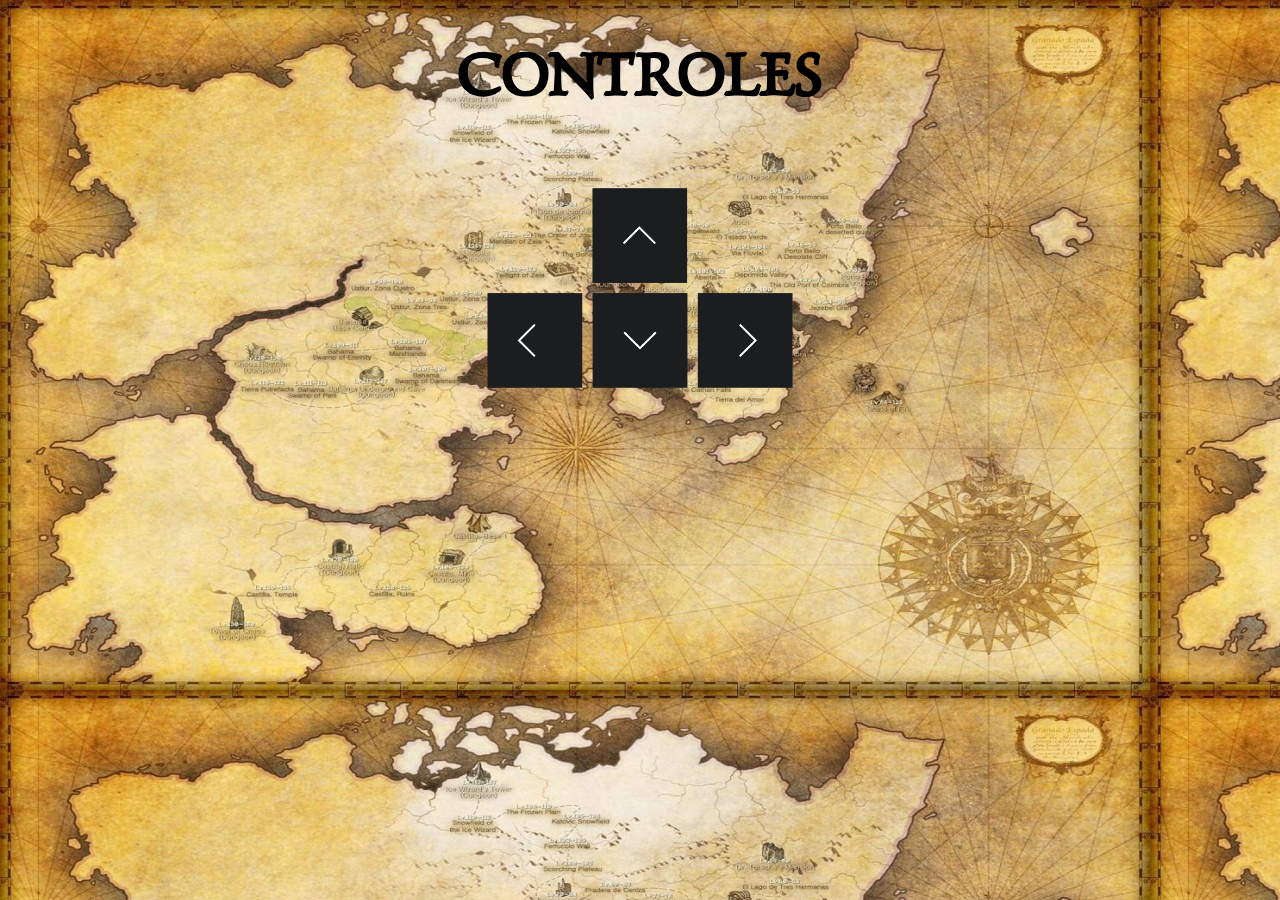
<file: Controles.html>
<!DOCTYPE html>
<html>
<head>
	<meta charset="utf-8">
	<title></title>
	<script src="index.js"></script>
	<link rel="stylesheet" type="text/css" href="index.css">
</head>
<body id="b">
<h1>CONTROLES</h1><br>
<center><img height="200px" height="200px" src="imagenes/flechas.png"></center>
</body>
</html>
</file>
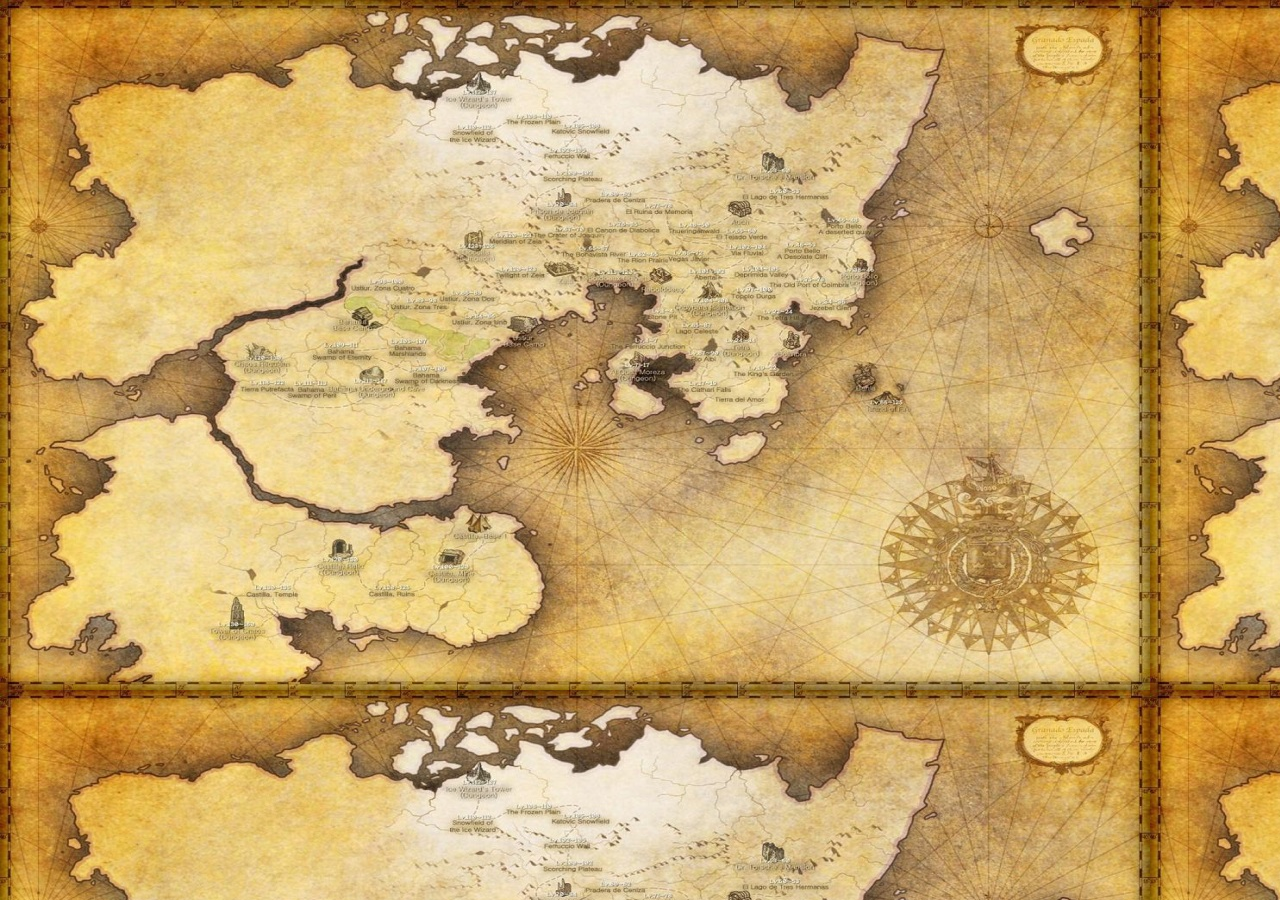
<file: Enemigos.html>
<!DOCTYPE html>
<html>
<head>
	<meta charset="utf-8">
	<title></title>
	<script src="index.js"></script>
	<link rel="stylesheet" type="text/css" href="index.css">
</head>
<body id="b">

</body>
</html>
</file>
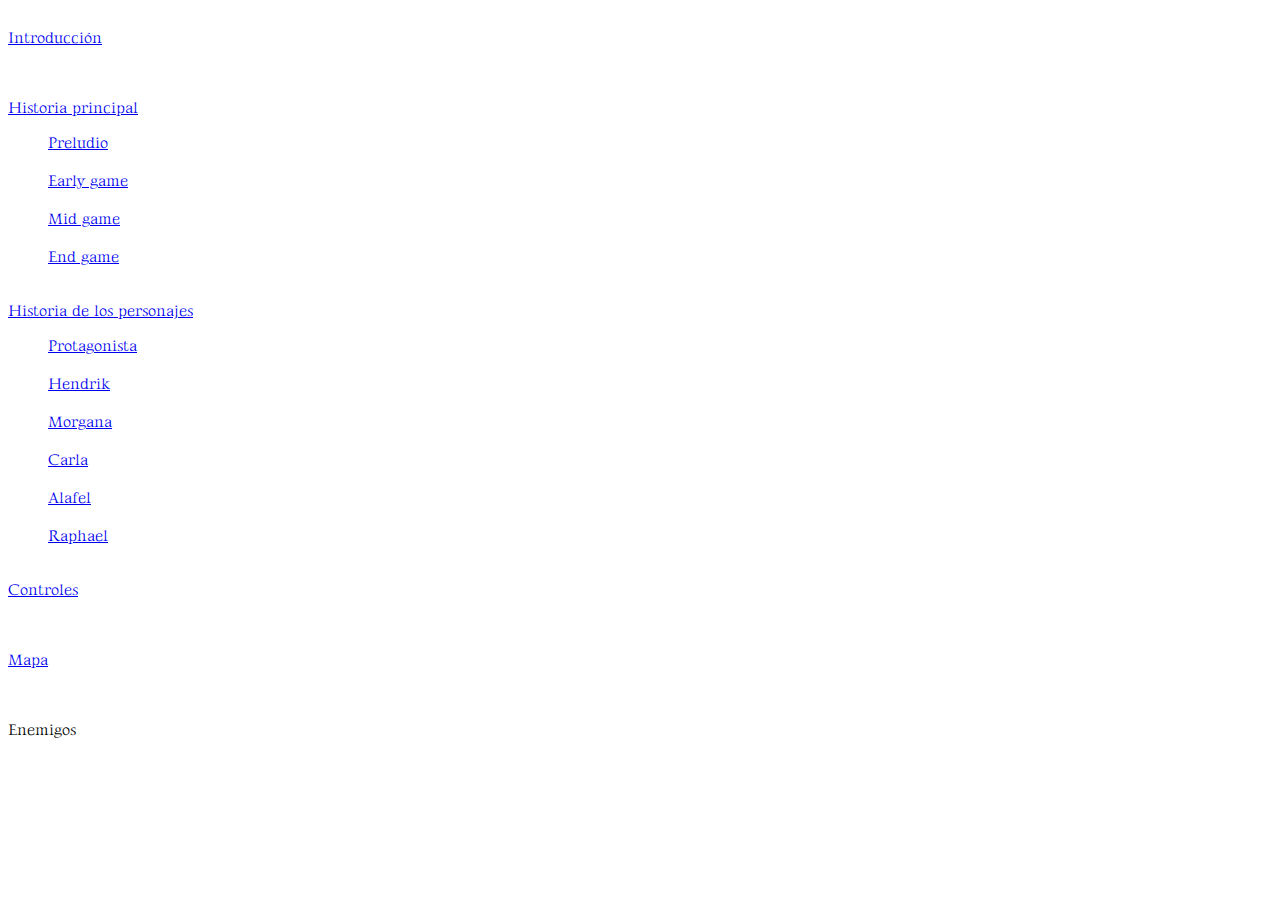
<file: enlaces.html>
<!DOCTYPE html>
<html>
<head>
	<meta charset="utf-8">
	<title></title>
	<script src="index.js"></script>
	<link rel="stylesheet" type="text/css" href="index.css">
</head>
<body id="a">

	<p><a href="main.html" target="enlaces">Introducción</a></p><br>
	<p><a href="Historia_principal.html" target="enlaces">Historia principal</a></p>
	<ul>	
		<li><a href="Historia_principal.html#PRELUDIO" target="enlaces">Preludio</a></li><br>
		<li><a href="Historia_principal.html#EARLY_GAME" target="enlaces">Early game</a></li><br>
		<li><a href="Historia_principal.html#MID_GAME" target="enlaces">Mid game</a></li><br>
		<li><a href="Historia_principal.html#END_GAME" target="enlaces">End game</a></li><br>
	</ul>
	<p><a href="Historia_personajes.html" target="enlaces">Historia de los personajes</a></p>
	<ul>
		<li><a href="Historia_personajes.html#PROTAGONISTA" target="enlaces">Protagonista</a></li><br>
		<li><a href="Historia_personajes.html#HENDRIK" target="enlaces">Hendrik</a></li><br>
		<li><a href="Historia_personajes.html#MORGANA" target="enlaces">Morgana</a></li><br>
		<li><a href="Historia_personajes.html#CARLA" target="enlaces">Carla</li><br>
		<li><a href="Historia_personajes.html#ALAFEL" target="enlaces">Alafel</a></li><br>
		<li><a href="Historia_personajes.html#RAPHAEL" target="enlaces">Raphael</a></li><br>
	</ul>
	
	<p><a href="Controles.html" target="enlaces">Controles</a></p><br>
	<p><a href="Mapa.html" target="enlaces">Mapa</a></p><br>
	<p>Enemigos</p><br>
</body>
</html>
</file>
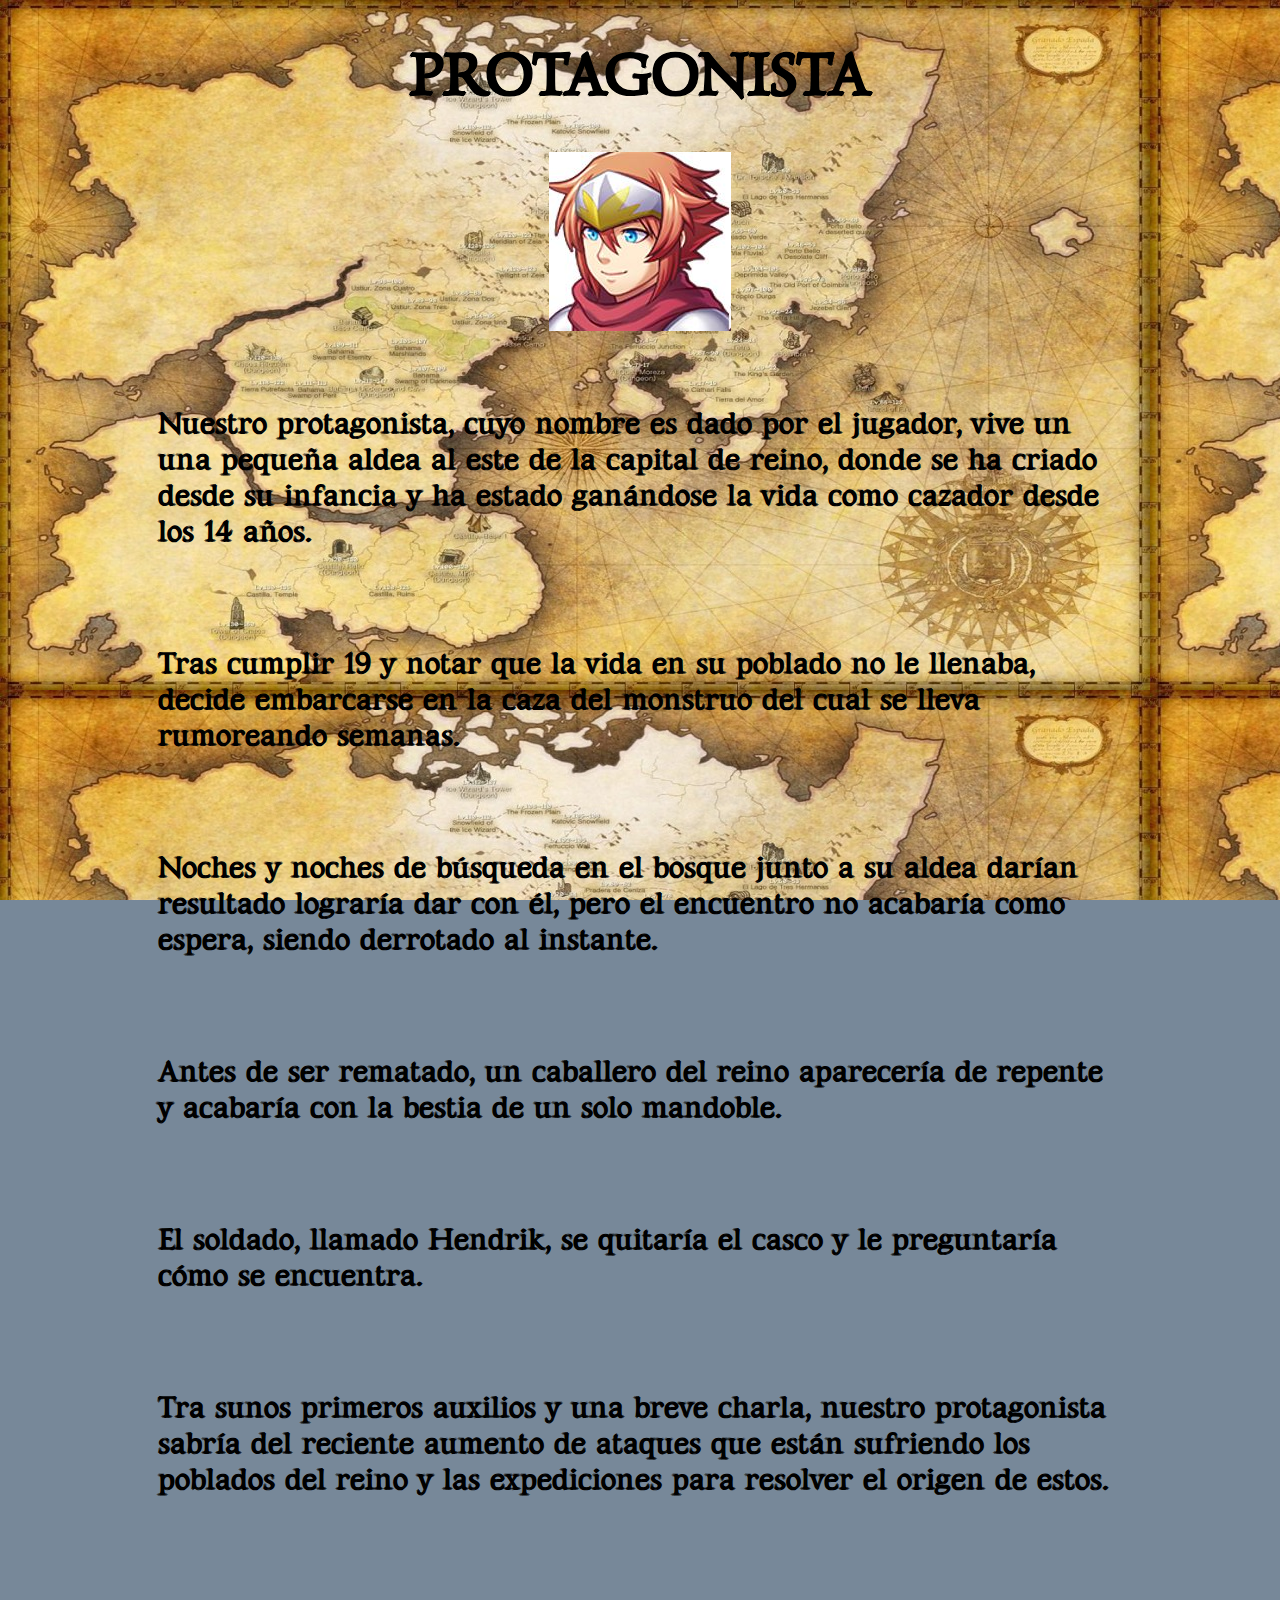
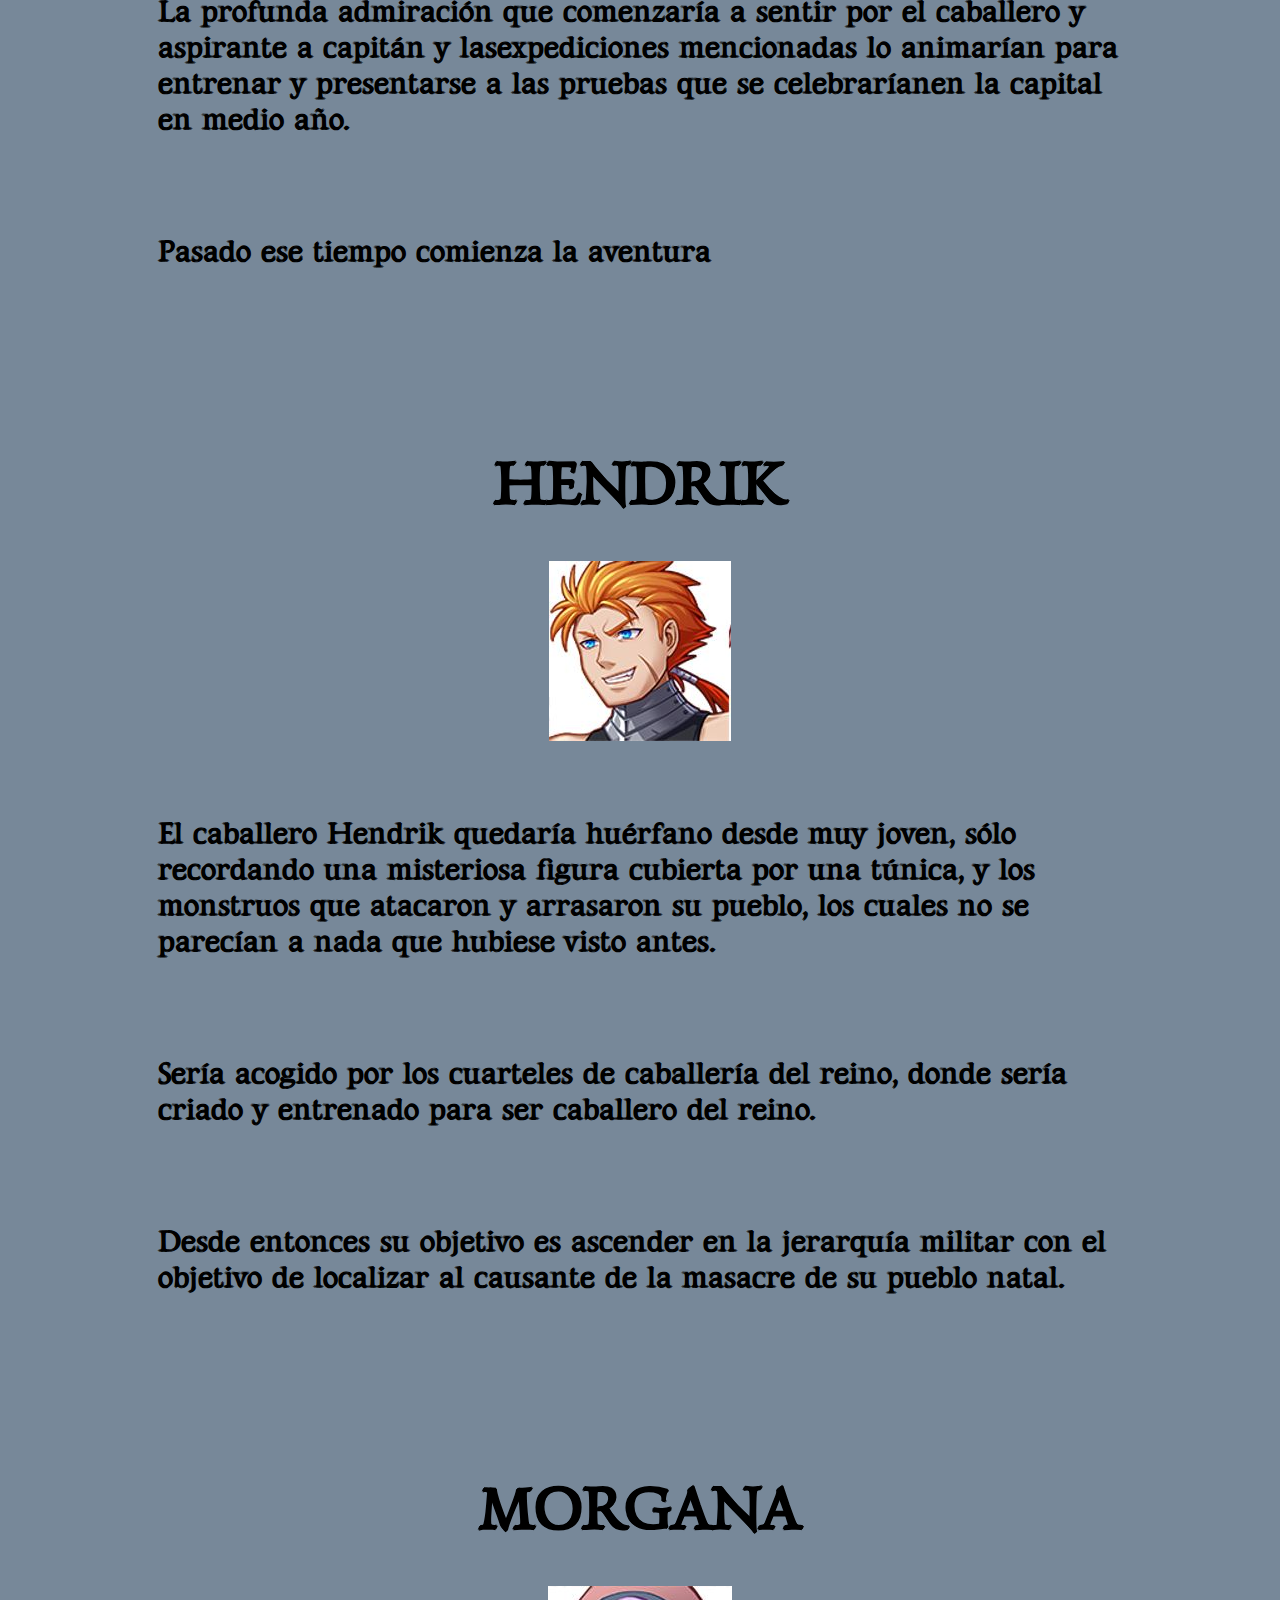
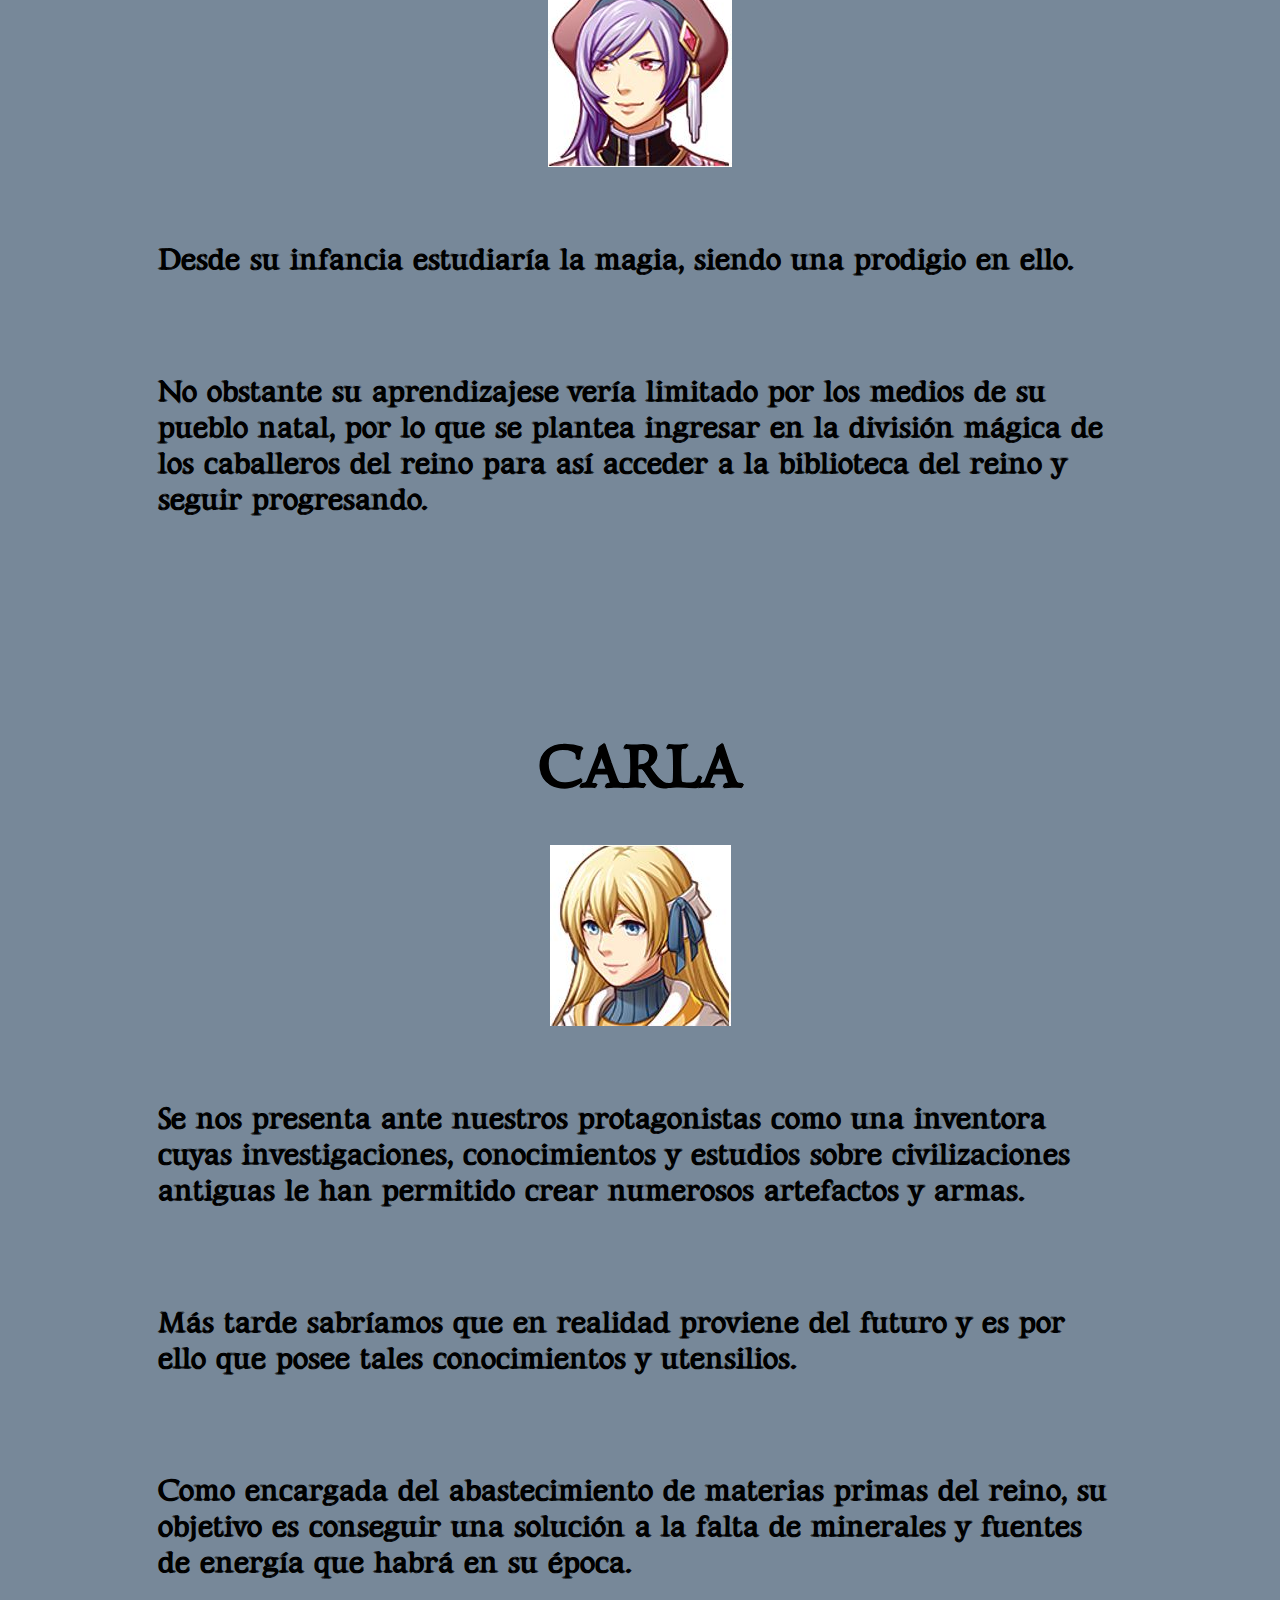
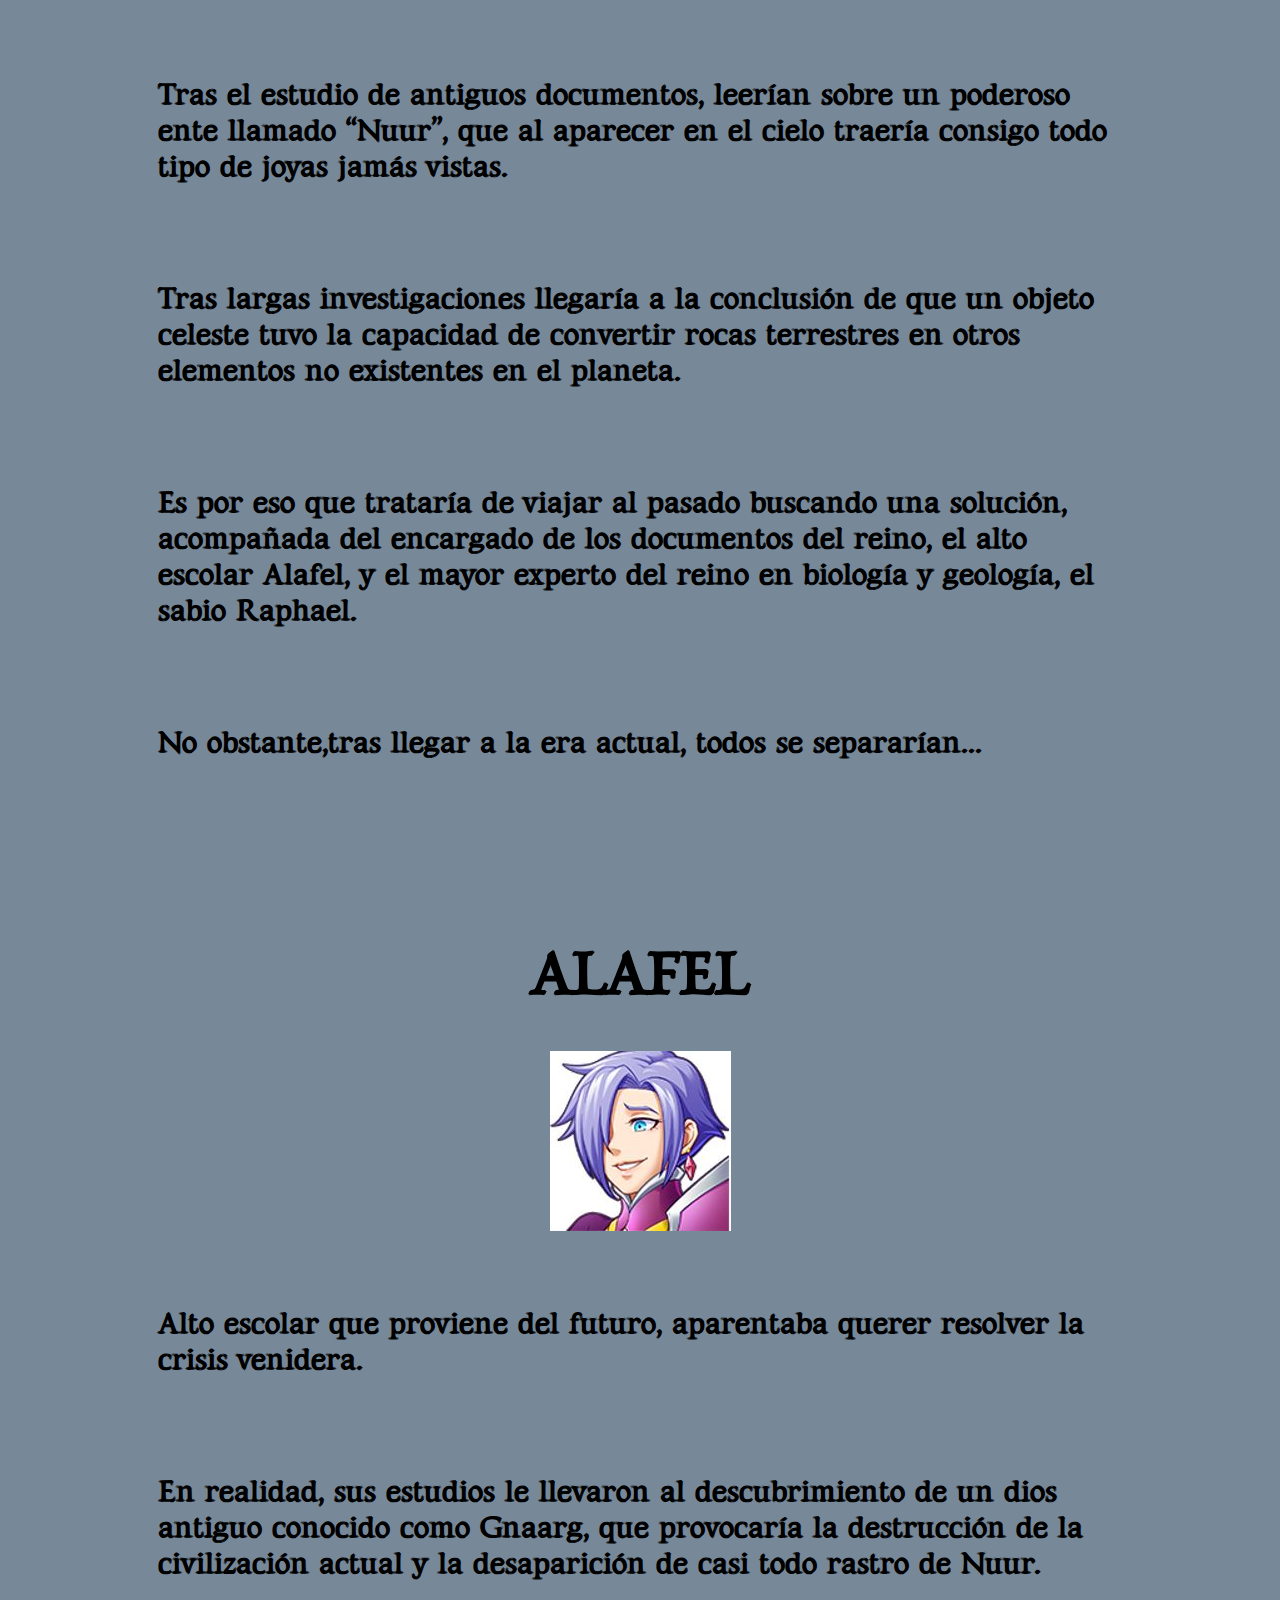
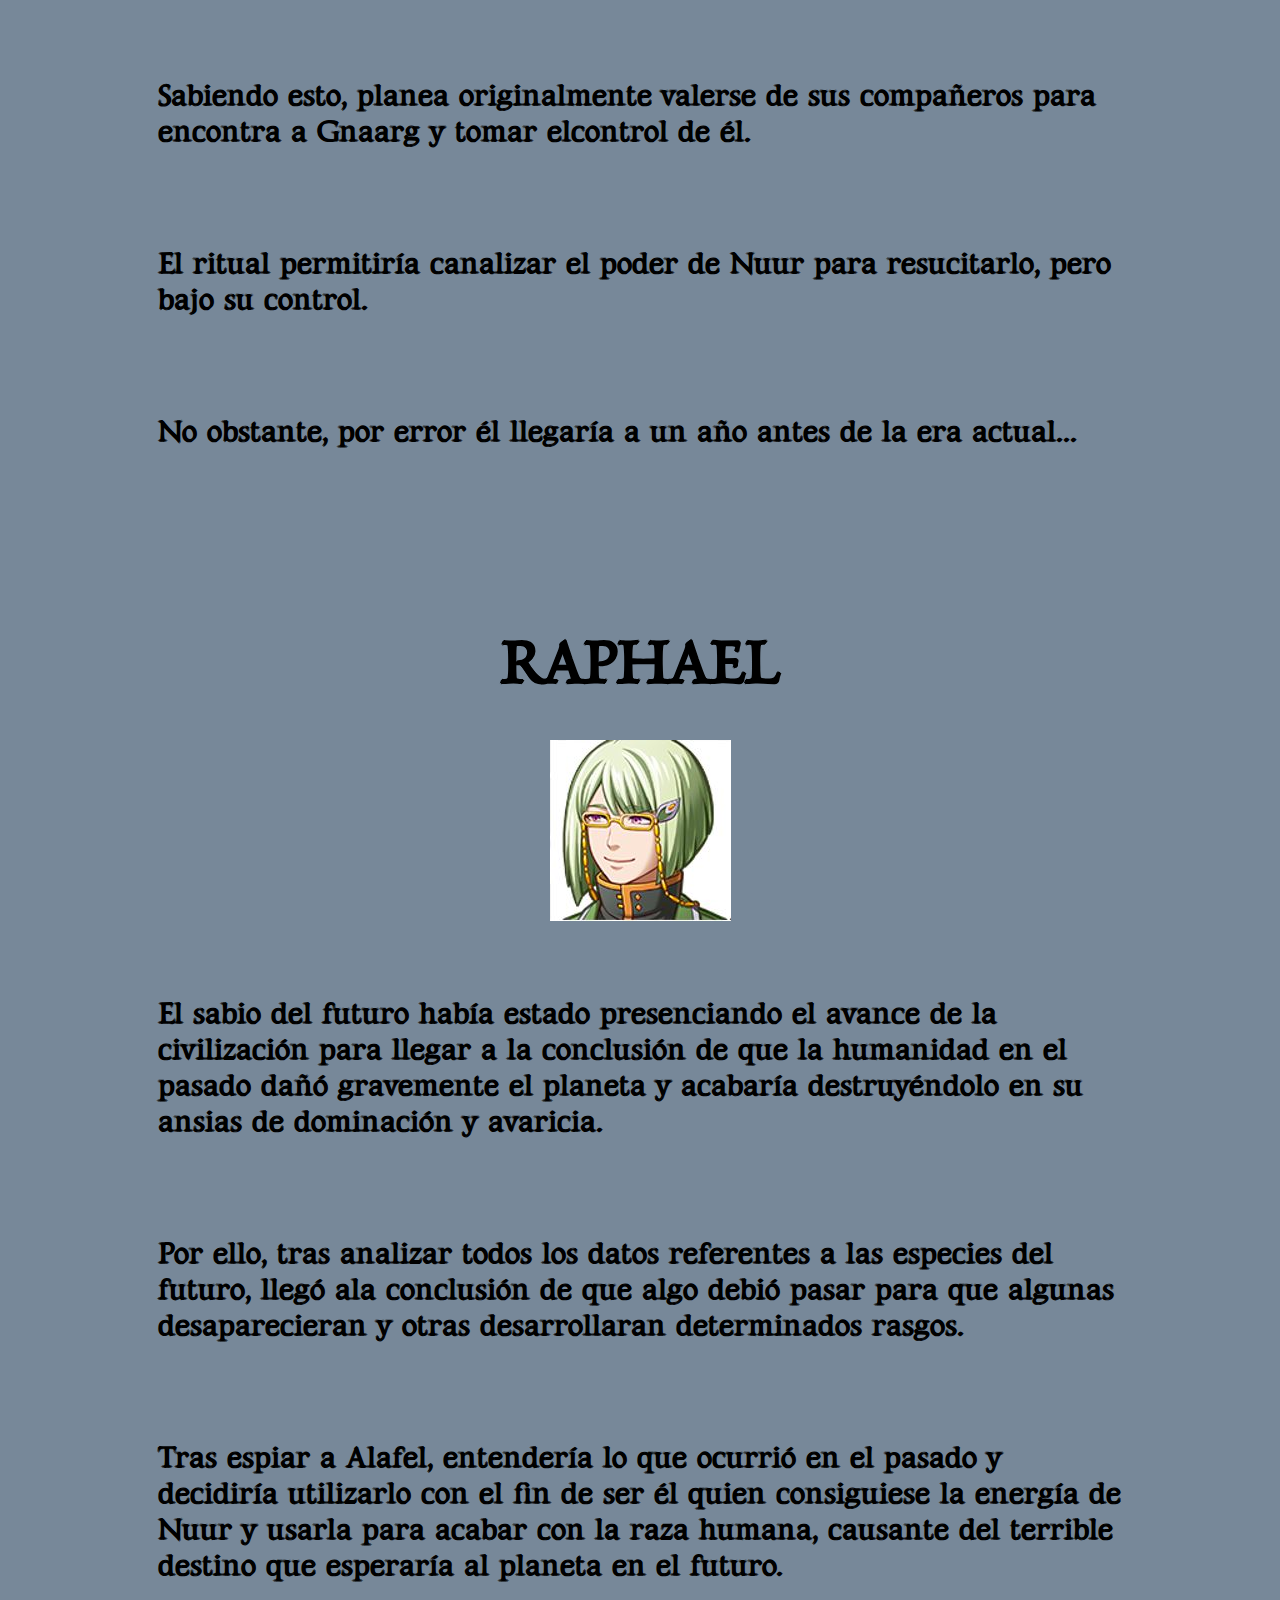
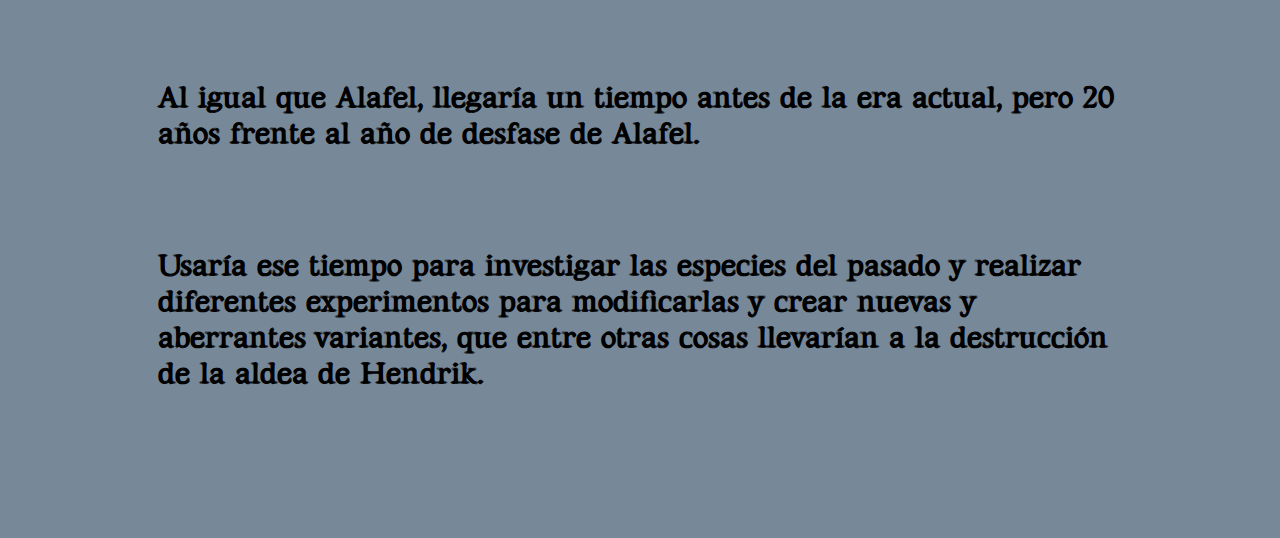
<file: Historia_personajes.html>
<!DOCTYPE html>
<html>
<head>
	<meta charset="utf-8">
	<title></title>
	<script src="index.js"></script>
	<link rel="stylesheet" type="text/css" href="index.css">
</head>
<body id="b">

<a name="PROTAGONISTA">
<h1>PROTAGONISTA</h1>
<center><img onmouseover="aumento2(this)" onmouseleave="normal(this)" src="imagenes/protagonista.JPG"></center>
<br>

<p>Nuestro protagonista, cuyo nombre es dado por el jugador, vive un una pequeña aldea al este de la capital de reino, donde se ha criado desde su infancia y ha estado ganándose la vida como cazador desde los 14 años.</p><br><p>Tras cumplir 19 y notar que la vida en su poblado no le llenaba, decide embarcarse en la caza del monstruo del cual se lleva rumoreando semanas.</p><br><p>Noches y noches de búsqueda en el bosque junto a su aldea darían resultado lograría dar con él, pero el encuentro no acabaría como espera, siendo derrotado al instante.</p><br><p>Antes de ser rematado, un caballero del reino aparecería de repente y acabaría con la bestia de un solo mandoble.</p><br><p>El soldado, llamado Hendrik, se quitaría el casco y le preguntaría cómo se encuentra.</p><br><p>Tra sunos primeros auxilios y una breve charla, nuestro protagonista sabría del reciente aumento de ataques que están sufriendo los poblados del reino y las expediciones para resolver el origen de estos.</p><br><p>La profunda admiración que comenzaría a sentir por el caballero y aspirante a capitán y lasexpediciones mencionadas lo animarían para entrenar y presentarse a las pruebas que se celebraríanen la capital en medio año.</p><br><p>Pasado ese tiempo comienza la aventura</p><br><br><br>

<a name="HENDRIK">
<h1>HENDRIK</h1>
<center><img onmouseover="aumento2(this)" onmouseleave="normal(this)" src="imagenes/hendrik.JPG"></center>
<br>

<p>El caballero Hendrik quedaría huérfano desde muy joven, sólo recordando una misteriosa figura cubierta por una túnica, y los monstruos que atacaron y arrasaron su pueblo, los cuales no se parecían a nada que hubiese visto antes.</p><br><p>Sería acogido por los cuarteles de caballería del reino, donde sería criado y entrenado para ser caballero del reino.</p><br><p>Desde entonces su objetivo es ascender en la jerarquía militar con el objetivo de localizar al causante de la masacre de su pueblo natal.</p><br><br><br>

<a name="MORGANA">
<h1>MORGANA</h1>
<center><img onmouseover="aumento2(this)" onmouseleave="normal(this)" src="imagenes/morgana.JPG"></center>
<br>

<p>Desde su infancia estudiaría la magia, siendo una prodigio en ello.</p><br><p>No obstante su aprendizajese vería limitado por los medios de su pueblo natal, por lo que se plantea ingresar en la división mágica de los caballeros del reino para así acceder a la biblioteca del reino y seguir progresando.</p><br><br><br><br>


<a name="CARLA">
<h1>CARLA</h1>
<center><img onmouseover="aumento2(this)" onmouseleave="normal(this)" src="imagenes/carla.JPG"></center>
<br>

<p>Se nos presenta ante nuestros protagonistas como una inventora cuyas investigaciones, conocimientos y estudios sobre civilizaciones antiguas le han permitido crear numerosos artefactos y armas.</p><br><p>Más tarde sabríamos que en realidad proviene del futuro y es por ello que posee tales conocimientos y utensilios.</p><br><p>Como encargada del abastecimiento de materias primas del reino, su objetivo es conseguir una solución a la falta de minerales y fuentes de energía que habrá en su época.</p><br><p>Tras el estudio de antiguos documentos, leerían sobre un poderoso ente llamado “Nuur”, que al aparecer en el cielo traería consigo todo tipo de joyas jamás vistas.</p><br><p>Tras largas investigaciones llegaría a la conclusión de que un objeto celeste tuvo la capacidad de convertir rocas terrestres en otros elementos no existentes en el planeta.</p><br><p>Es por eso que trataría de viajar al pasado buscando una solución, acompañada del encargado de los documentos del reino, el alto escolar Alafel, y el mayor experto del reino en biología y geología, el sabio Raphael.</p><br><p>No obstante,tras llegar a la era actual, todos se separarían...</p><br><br><br>

<a name="ALAFEL">
<h1>ALAFEL</h1>
<center><img onmouseover="aumento2(this)" onmouseleave="normal(this)" src="imagenes/alafel.JPG"></center>
<br>

<p>Alto escolar que proviene del futuro, aparentaba querer resolver la crisis venidera.</p><br><p>En realidad, sus estudios le llevaron al descubrimiento de un dios antiguo conocido como Gnaarg, que provocaría la destrucción de la civilización actual y la desaparición de casi todo rastro de Nuur.</p><br><p>Sabiendo esto, planea originalmente valerse de sus compañeros para encontra a Gnaarg y tomar elcontrol de él.</p><br><p>El ritual permitiría canalizar el poder de Nuur para resucitarlo, pero bajo su control.</p><br><p>No obstante, por error él llegaría a un año antes de la era actual...</p><br><br><br>

<a name="RAPHAEL">
<h1>RAPHAEL</h1>
<center><img onmouseover="aumento2(this)" onmouseleave="normal(this)" src="imagenes/raphael.JPG"></center>
<br>

<p>El sabio del futuro había estado presenciando el avance de la civilización para llegar a la conclusión de que la humanidad en el pasado dañó gravemente el planeta y acabaría destruyéndolo en su ansias de dominación y avaricia.</p><br><p>Por ello, tras analizar todos los datos referentes a las especies del futuro, llegó ala conclusión de que algo debió pasar para que algunas desaparecieran y otras desarrollaran determinados rasgos.</p><br><p>Tras espiar a Alafel, entendería lo que ocurrió en el pasado y decidiría utilizarlo con el fin de ser él quien consiguiese la energía de Nuur y usarla para acabar con la raza humana, causante del terrible destino que esperaría al planeta en el futuro.</p><br><p>Al igual que Alafel, llegaría un tiempo antes de la era actual, pero 20 años frente al año de desfase de Alafel.</p><br><p>Usaría ese tiempo para investigar las especies del pasado y realizar diferentes experimentos para modificarlas y crear nuevas y aberrantes variantes, que entre otras cosas llevarían a la destrucción de la aldea de Hendrik.</p><br><br><br>

</body>
</html>
</file>
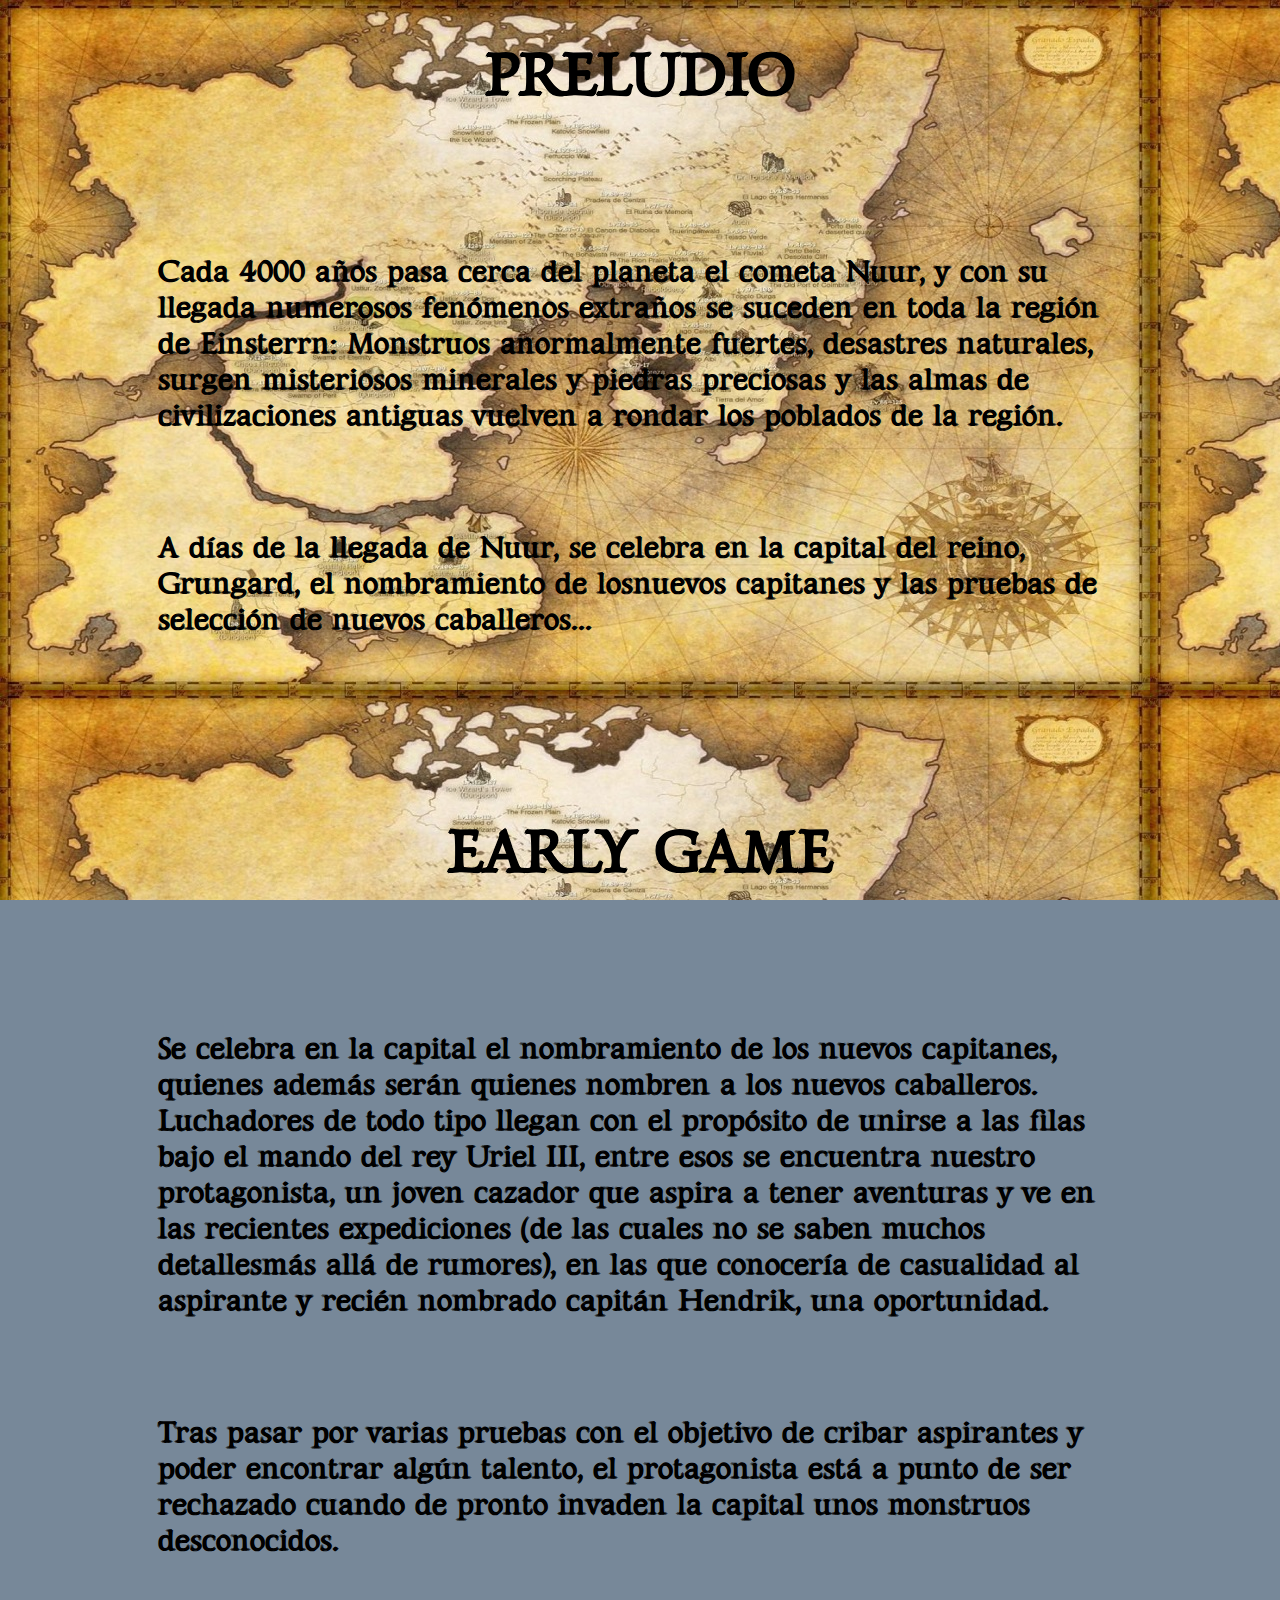
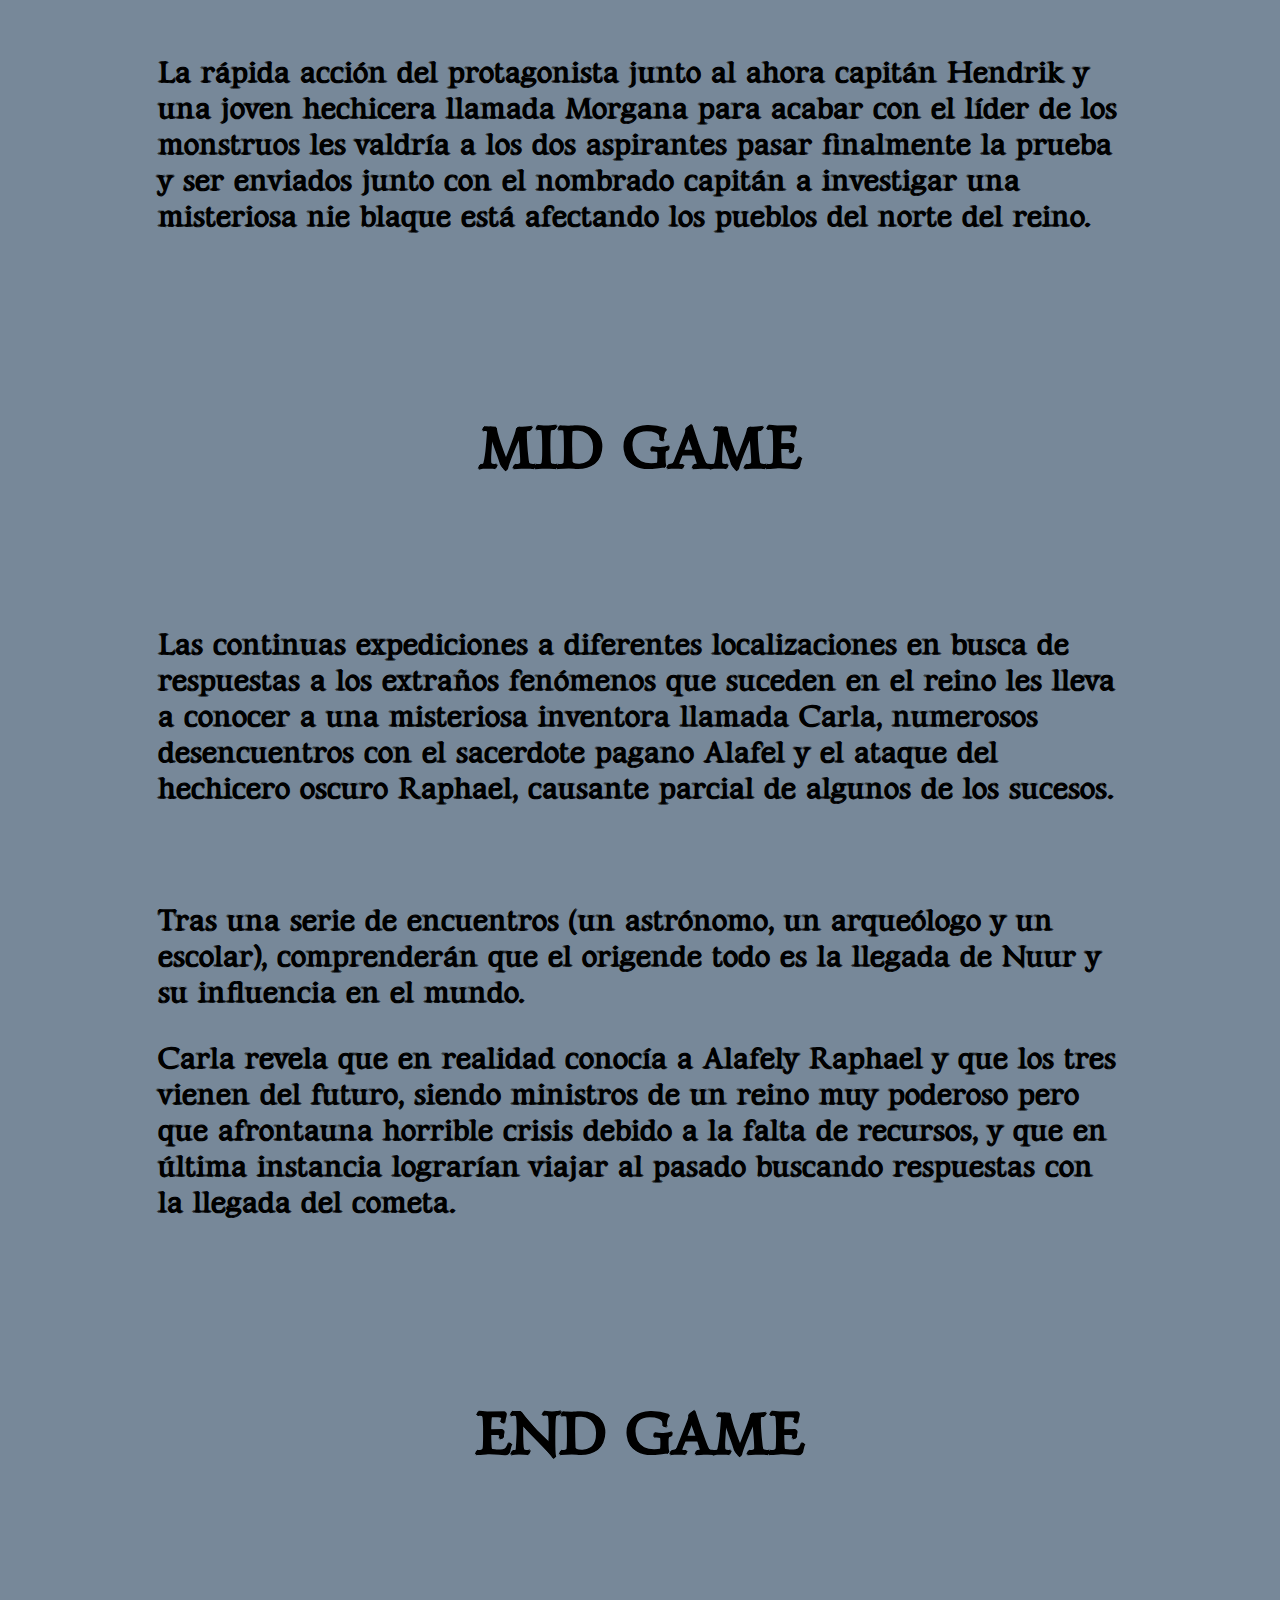
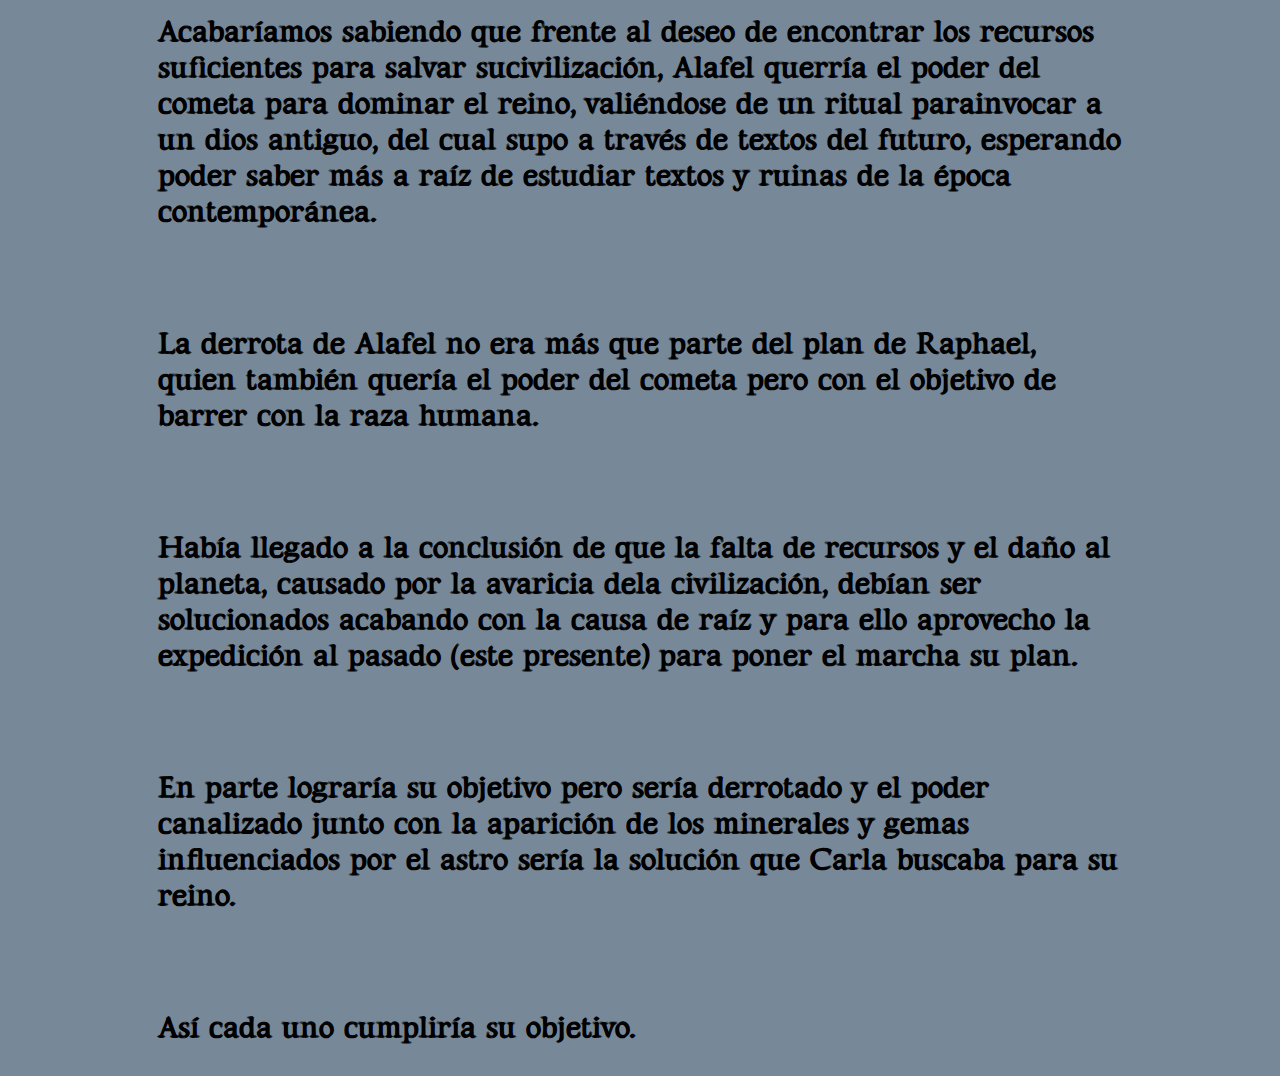
<file: Historia_principal.html>
<!DOCTYPE html>
<html>
<head>
	<meta charset="utf-8">
	<title></title>
	<script src="index.js"></script>
	<link rel="stylesheet" type="text/css" href="index.css">
</head>
<body id="b">

<a name="PRELUDIO">
<h1>PRELUDIO</h1>
<br><br>

<p>Cada 4000 años pasa cerca del planeta el cometa Nuur, y con su llegada numerosos fenómenos extraños se suceden en toda la región de Einsterrn: Monstruos anormalmente fuertes, desastres naturales, surgen misteriosos minerales y piedras preciosas y las almas de civilizaciones antiguas vuelven a rondar los poblados de la región.</p><br>
<p>A días de la llegada de Nuur, se celebra en la capital del reino, Grungard, el nombramiento de losnuevos capitanes y las pruebas de selección de nuevos caballeros...</p><br><br><br>

<a name="EARLY_GAME">
<h1>EARLY GAME</h1>
<br><br>

<p>Se celebra en la capital el nombramiento de los nuevos capitanes, quienes además serán quienes nombren a los nuevos caballeros. Luchadores de todo tipo llegan con el propósito de unirse a las filas bajo el mando del rey Uriel III, entre esos se encuentra nuestro protagonista, un joven cazador que aspira a tener aventuras y ve en las recientes expediciones (de las cuales no se saben muchos detallesmás allá de rumores), en las que conocería de casualidad al aspirante y recién nombrado capitán Hendrik, una oportunidad.</p><br><p>Tras pasar por varias pruebas con el objetivo de cribar aspirantes y poder encontrar algún talento, el protagonista está a punto de ser rechazado cuando de pronto invaden la capital unos monstruos desconocidos.</p><br><p>La rápida acción del protagonista junto al ahora capitán Hendrik y una joven hechicera llamada Morgana para acabar con el líder de los monstruos les valdría a los dos aspirantes pasar finalmente la prueba y ser enviados junto con el nombrado capitán a investigar una misteriosa nie blaque está afectando los pueblos del norte del reino.</p><br><br><br>

<a name="MID_GAME">
<h1>MID GAME</h1>
<br><br>

<p>Las continuas expediciones a diferentes localizaciones en busca de respuestas a los extraños fenómenos que suceden en el reino les lleva a conocer a una misteriosa inventora llamada Carla, numerosos desencuentros con el sacerdote pagano Alafel y el ataque del hechicero oscuro Raphael, causante parcial de algunos de los sucesos.</p><br><p>Tras una serie de encuentros (un astrónomo, un arqueólogo y un escolar), comprenderán que el origende todo es la llegada de Nuur y su influencia en el mundo.</p><p>Carla revela que en realidad conocía a Alafely Raphael y que los tres vienen del futuro, siendo ministros de un reino muy poderoso pero que afrontauna horrible crisis debido a la falta de recursos, y que en última instancia lograrían viajar al pasado buscando respuestas con la llegada del cometa.</p><br><br><br>

<a name="END_GAME">
<h1>END GAME</h1>
<br><br>

<p>Acabaríamos sabiendo que frente al deseo de encontrar los recursos suficientes para salvar sucivilización, Alafel querría el poder del cometa para dominar el reino, valiéndose de un ritual parainvocar a un dios antiguo, del cual supo a través de textos del futuro, esperando poder saber más a raíz de estudiar textos y ruinas de la época contemporánea.</p><br><p>La derrota de Alafel no era más que parte del plan de Raphael, quien también quería el poder del cometa pero con el objetivo de barrer con la raza humana.</p><br><p>Había llegado a la conclusión de que la falta de recursos y el daño al planeta, causado por la avaricia dela civilización, debían ser solucionados acabando con la causa de raíz y para ello aprovecho la expedición al pasado (este presente) para poner el marcha su plan.</p><br><p>En parte lograría su objetivo pero sería derrotado y el poder canalizado junto con la aparición de los minerales y gemas influenciados por el astro sería la solución que Carla buscaba para su reino.</p><br><p>Así cada uno cumpliría su objetivo.</p>

</body>
</html>
</file>
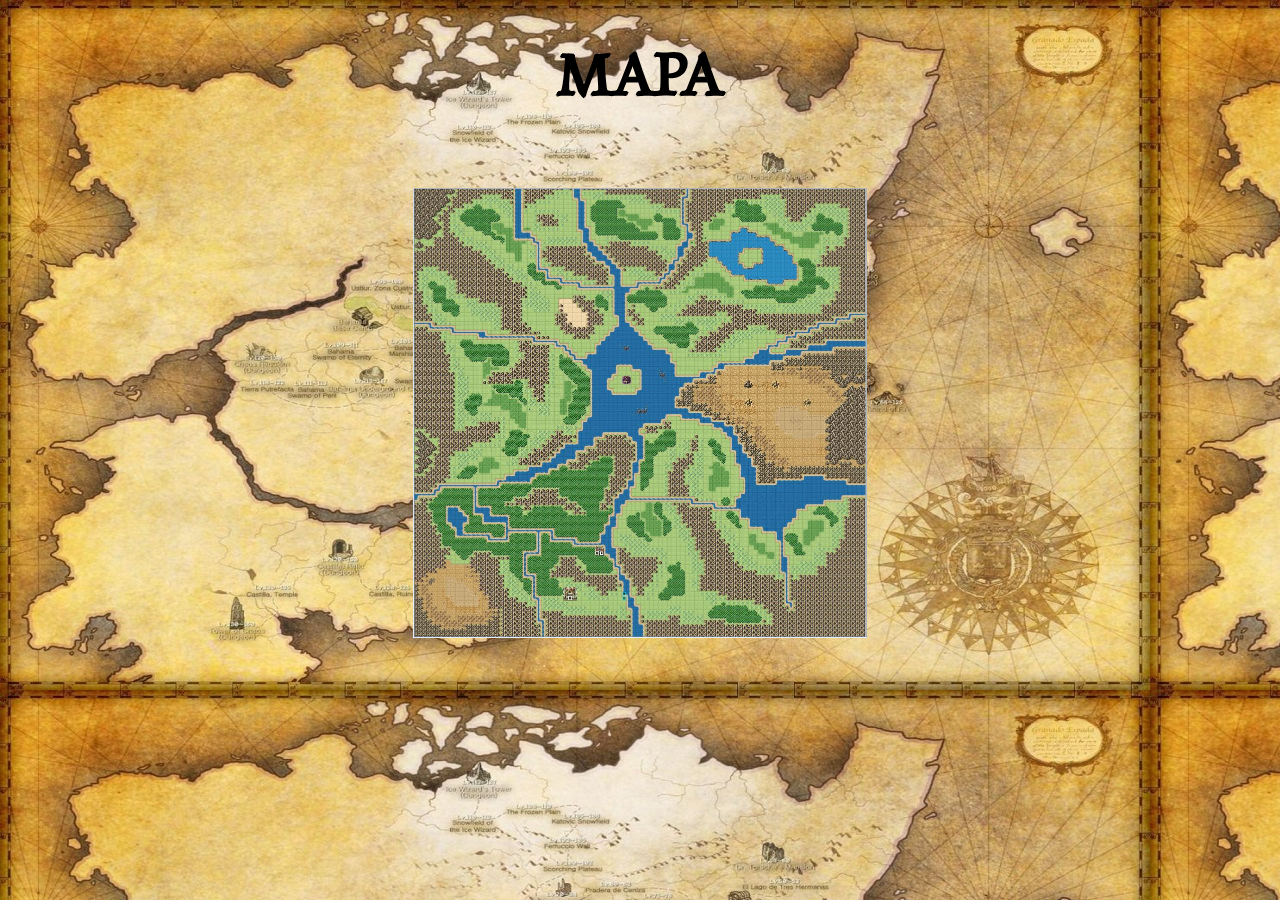
<file: Mapa.html>
<!DOCTYPE html>
<html>
<head>
	<meta charset="utf-8">
	<title></title>
	<script src="index.js"></script>
	<link rel="stylesheet" type="text/css" href="index.css">
</head>
<body id="b">
<h1>MAPA</h1><br>
<center><img height="450px" height="450px" src="imagenes/mapa.JPG"></center>
</body>
</html>
</file>
<file: index.css>
@import url('https://fonts.googleapis.com/css2?family=Gideon+Roman&display=swap');
*{font-family:'Gideon Roman', cursive;}
body{
	background-color: white;
	margin-top: 29px;
	background-color: cyan;

}

#a{
	background-color: white;
}

#b{
	background-image: url('imagenes/fondo.JPEG');
	background-attachment: fixed;
	background-color: lightslategrey;
	padding-left: 150px;
	padding-right: 150px;
	font-size: 30px;
	text-shadow: -1px 0 black, 0 1px black,
	  1px 0 black, 0 -1px black;
}
h1{
	text-align: center;
}

#enlaces{
	padding: 20px;
	margin-left: 30px;
	background-color: white;
	width: 250px;
	height: 650px;
	border-style: solid;
	margin-right: 20px;
	font-size: 40px;
}
#mostrar{
	height: 690px; 
	width: 1150px;

}
iframe{
	display: inline-block;
}
li{
	list-style-type: none;
}
</file>
